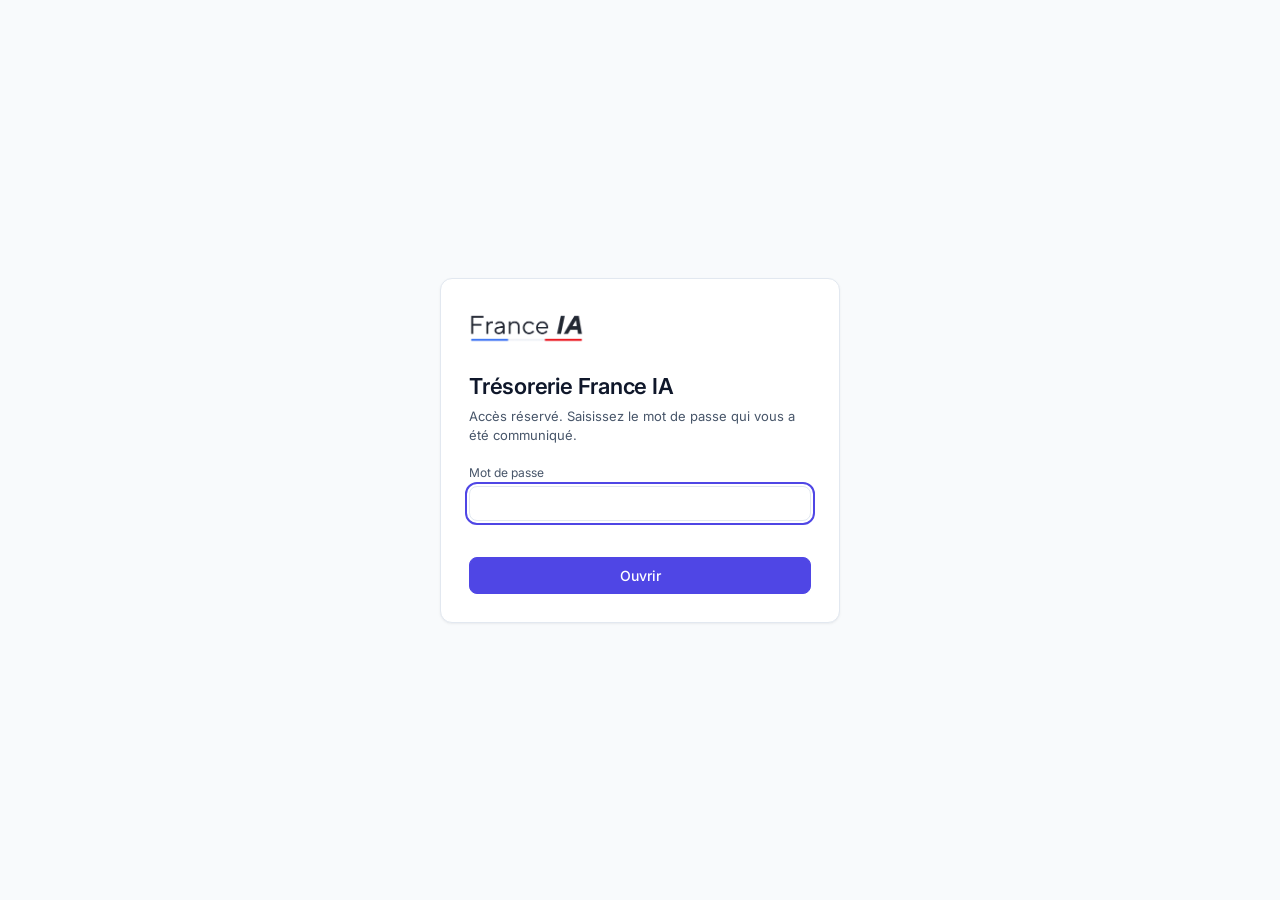
<file: index.html>
<!doctype html>
<html lang="fr">
<head>
<meta charset="utf-8">
<meta name="viewport" content="width=device-width, initial-scale=1">
<meta name="robots" content="noindex, nofollow">
<title>Trésorerie France IA</title>
<link rel="icon" href="assets/logo-france-ia.webp">
<link rel="preconnect" href="https://fonts.googleapis.com">
<link rel="stylesheet" href="https://fonts.googleapis.com/css2?family=Inter:wght@400;500;600;700&display=swap">
<link rel="stylesheet" href="style.css?v=3">
</head>
<body>
<!-- Écran de verrouillage : tout le contenu est chiffré (data.enc), il ne s'ouvre qu'avec le mot de passe. -->
<div id="verrou" class="verrou">
  <form class="carte" id="form-verrou" autocomplete="off">
    <img src="assets/logo-france-ia.webp" alt="France IA">
    <h1 class="page">Trésorerie France IA</h1>
    <p class="contrat">Accès réservé. Saisissez le mot de passe qui vous a été communiqué.</p>
    <label for="mdp">Mot de passe</label>
    <input class="champ" id="mdp" type="password" autocomplete="current-password" required>
    <div class="err" id="err-verrou" role="alert"></div>
    <button class="btn primaire" type="submit" style="width:100%;margin-top:8px">Ouvrir</button>
  </form>
</div>

<!-- Première mise en place (une seule fois, par Olivier) : les clés sont créées dans le navigateur ; le mot de passe ne quitte jamais cet écran. -->
<div id="installation" class="verrou hidden">
  <form class="carte" id="form-installation" autocomplete="off" style="max-width:460px">
    <img src="assets/logo-france-ia.webp" alt="France IA">
    <h1 class="page">Mise en place de l'accès</h1>
    <p class="contrat">Deux secrets, créés ici et jamais transmis : le mot de passe de consultation (à partager avec Tanguy et l'équipe) et votre code d'édition (pour vous seul : il ouvre le détail nominatif et permet d'enregistrer vos décisions dans l'Excel).</p>
    <label for="i-mdp">Mot de passe de consultation (12 caractères minimum)</label>
    <input class="champ" id="i-mdp" type="password" minlength="12" required>
    <label for="i-mdp2">Confirmer le mot de passe</label>
    <input class="champ" id="i-mdp2" type="password" minlength="12" required>
    <label for="i-code">Code d'édition (10 caractères minimum, différent du mot de passe)</label>
    <input class="champ" id="i-code" type="password" minlength="10" required>
    <label for="i-code2">Confirmer le code d'édition</label>
    <input class="champ" id="i-code2" type="password" minlength="10" required>
    <div class="err" id="err-installation" role="alert"></div>
    <button class="btn primaire" type="submit" style="width:100%;margin-top:8px">Créer les clés</button>
  </form>
</div>

<div id="appli" class="hidden">
  <aside class="nav" id="nav" aria-label="Navigation">
    <div class="nav-logo"><img src="assets/logo-france-ia.webp" alt="France IA"><span>Trésorerie</span></div>
    <nav>
      <p class="nav-g nav-cockpit">Cockpit</p>
      <a class="nav-cockpit" href="#/cockpit" data-v="cockpit"><svg viewBox="0 0 20 20" aria-hidden="true"><path d="M3 16h14M5 13l3-4 3 2 4-6"/></svg>Vue d'ensemble</a>
      <a class="nav-cockpit" href="#/budget" data-v="budget"><svg viewBox="0 0 20 20" aria-hidden="true"><path d="M4 16V8m4 8V4m4 12v-6m4 6v-3"/></svg>Réel et BP</a>
      <a class="nav-cockpit" href="#/transactions" data-v="transactions"><svg viewBox="0 0 20 20" aria-hidden="true"><path d="M4 7h11l-3-3M16 13H5l3 3"/></svg>Transactions</a>
      <a class="nav-cockpit" href="#/factures" data-v="factures"><svg viewBox="0 0 20 20" aria-hidden="true"><path d="M5 3h7l3 3v11H5zM8 9h5M8 12h5"/></svg>Factures clients</a>
      <a class="nav-cockpit" href="#/rapprochement" data-v="rapprochement"><svg viewBox="0 0 20 20" aria-hidden="true"><path d="M7 10a3 3 0 0 1 3-3h4a3 3 0 0 1 0 6h-1M13 10a3 3 0 0 1-3 3H6a3 3 0 0 1 0-6h1"/></svg>Rapprochement</a>
      <a class="nav-cockpit" href="#/justificatifs" data-v="justificatifs"><svg viewBox="0 0 20 20" aria-hidden="true"><path d="M6 10l3 3 5-6M4 3h12v14H4z"/></svg>Justificatifs<span class="nav-n" id="n-justif"></span></a>
      <a class="nav-cockpit" href="#/economies" data-v="economies"><svg viewBox="0 0 20 20" aria-hidden="true"><path d="M10 3v14M13.5 6.5C13 5 11.7 4.5 10 4.5S6.5 5.3 6.5 7s1.5 2.3 3.5 2.8 3.8 1 3.8 2.9-1.6 2.8-3.8 2.8-3.5-.7-4-2.2"/></svg>Économies</a>
      <p class="nav-g">Classeur (vision Excel)</p>
      <a href="#/retenir" data-v="retenir">À retenir</a>
      <a href="#/pilotage" data-v="pilotage">Pilotage</a>
      <a href="#/synthese" data-v="synthese">Synthèse</a>
      <a href="#/tresorerie" data-v="tresorerie">Trésorerie</a>
      <a href="#/cr" data-v="cr">Compte de résultat</a>
      <a href="#/bilan" data-v="bilan">Bilan</a>
      <a href="#/commercial" data-v="commercial">Commercial</a>
      <a href="#/bp" data-v="bp">BP</a>
      <a href="#/hypotheses" data-v="hypotheses">Hypothèses</a>
      <a href="#/bdq" data-v="bdq">BD Qonto</a>
      <a href="#/bdf" data-v="bdf">BD Factures</a>
      <a href="#/bdw" data-v="bdw">BD Wedof</a>
      <a href="#/bdb" data-v="bdb">BD Bibby</a>
      <a href="#/bdp" data-v="bdp">BD Paie</a>
      <a href="#/bdv" data-v="bdv">BD Ventes</a>
    </nav>
    <div class="nav-pied">
      <button class="nav-acces" id="btn-acces" type="button"><span id="acces-l">Vue équipe</span><small id="acces-s">Ouvrir l'accès complet</small></button>
      <button class="btn-lien" id="btn-quitter" type="button">Verrouiller</button>
    </div>
  </aside>
  <div class="zone">
    <header class="barre">
      <button class="btn-ic menu" id="btn-menu" type="button" aria-label="Menu"><svg viewBox="0 0 20 20" aria-hidden="true"><path d="M3 6h14M3 10h14M3 14h14"/></svg></button>
      <div class="periode" id="periode" role="group" aria-label="Période"></div>
      <div class="recherche">
        <svg viewBox="0 0 20 20" aria-hidden="true"><circle cx="9" cy="9" r="5"/><path d="m13 13 4 4"/></svg>
        <input id="q" type="search" placeholder="Rechercher une transaction, un fournisseur, une catégorie" autocomplete="off" aria-label="Rechercher">
        <kbd>/</kbd>
        <div class="q-res hidden" id="q-res" role="listbox"></div>
      </div>
      <span class="live" id="live"></span><span class="maj" id="arrete"></span>
    </header>
    <main id="vue" tabindex="-1"></main>
    <footer class="pied" id="pied"></footer>
  </div>
  <aside class="tiroir" id="tiroir" aria-hidden="true" aria-label="Détail">
    <div class="tiroir-h"><div id="tiroir-t"></div><button class="btn-ic" id="tiroir-x" type="button" aria-label="Fermer"><svg viewBox="0 0 20 20" aria-hidden="true"><path d="M5 5l10 10M15 5 5 15"/></svg></button></div>
    <div class="tiroir-c" id="tiroir-c"></div>
  </aside>
  <div class="voile hidden" id="voile"></div>
  <dialog id="dlg-code">
    <form method="dialog" id="form-code">
      <h2>Accès complet et édition</h2>
      <p class="contrat">Votre code d'édition ouvre le détail nominatif (salaires, freelances, clients) et permet d'enregistrer vos décisions dans l'Excel. Il ne quitte pas ce navigateur.</p>
      <label for="code">Code d'édition</label>
      <input class="champ" id="code" type="password" autocomplete="off" required>
      <div class="err" id="err-code" role="alert"></div>
      <div class="dlg-b"><button class="btn" value="annuler" type="button" id="code-annuler">Annuler</button><button class="btn primaire" type="submit">Ouvrir</button></div>
    </form>
  </dialog>
  <div class="toast hidden" id="toast" role="status"></div>
</div>
<script src="config.js?v=3"></script>
<script src="engine.js?v=3"></script>
<script src="crypto.js?v=3"></script>
<script src="charts.js?v=3"></script>
<script src="app.js?v=3"></script>
</body>
</html>
</file>
<file: style.css>
/* Trésorerie France IA : langage visuel de l'espace apprenant et de DELIV'IA (Inter, échelle slate, indigo d'action,
   surfaces blanches à ombre en cheveu). Navigation latérale, barre de période, tiroir de détail. */
:root {
  --ink-900: #0f172a; --ink-700: #334155; --ink-500: #475569; --ink-400: #64748b; --ink-300: #94a3b8;
  --surface-0: #ffffff; --surface-50: #f8fafc; --surface-100: #f1f5f9; --surface-200: #e2e8f0; --surface-300: #cbd5e1;
  --brand-600: #4f46e5; --brand-700: #4338ca; --brand-50: #eef2ff; --brand-100: #e0e7ff;
  --warning-50: #fffbeb; --warning-200: #fde68a; --warning-700: #b45309;
  --success-50: #ecfdf5; --success-200: #a7f3d0; --success-700: #047857;
  --error-50: #fff1f2; --error-200: #fecdd3; --error-600: #e11d48; --error-700: #be123c;
  --s-enc: #2a78d6; --s-dec: #eb6834; --s-treso: #4f46e5; --s-plan: #eb6834; --s-ref: #94a3b8; --s-pos: #2a78d6; --s-neg: #e34948;
  --radius-carte: 0.75rem; --radius-controle: 0.5rem;
  --shadow-carte: 0 1px 3px 0 rgb(15 23 42 / 0.05), 0 1px 2px -1px rgb(15 23 42 / 0.05);
  --font: "Inter", ui-sans-serif, system-ui, -apple-system, "Segoe UI", sans-serif;
  --nav-w: 236px;
}
* { box-sizing: border-box; }
html, body { margin: 0; padding: 0; }
body { background: var(--surface-50); color: var(--ink-900); font-family: var(--font); font-size: 14px; line-height: 1.5; -webkit-font-smoothing: antialiased; }
button, input, select, textarea { font: inherit; color: inherit; }
a { color: var(--brand-600); text-decoration: none; }
a:hover { text-decoration: underline; }
svg { flex-shrink: 0; }
.num { font-variant-numeric: tabular-nums; }
.muted { color: var(--ink-400); }
.small { font-size: 12px; }
.hidden { display: none !important; }
.pos { color: var(--success-700); } .neg { color: var(--error-700); }
:focus-visible { outline: 2px solid var(--brand-600); outline-offset: 2px; }
@media (prefers-reduced-motion: reduce) { * { transition: none !important; animation: none !important; } }

/* ---------------------------------------------------------------- coque */
#appli { display: flex; min-height: 100vh; }
.nav { width: var(--nav-w); flex: 0 0 var(--nav-w); background: var(--surface-0); border-right: 1px solid var(--surface-200); position: sticky; top: 0; height: 100vh; display: flex; flex-direction: column; z-index: 30; }
.nav-logo { display: flex; align-items: center; gap: 10px; padding: 18px 18px 12px; font-weight: 600; }
.nav-logo img { height: 26px; }
.nav-logo span { color: var(--ink-500); font-size: 13px; border-left: 1px solid var(--surface-200); padding-left: 10px; }
.nav nav { padding: 4px 10px; overflow-y: auto; flex: 1; }
.nav-g { margin: 16px 10px 4px; font-size: 12px; color: var(--ink-400); font-weight: 500; }
.nav a { display: flex; align-items: center; gap: 10px; padding: 7px 10px; border-radius: var(--radius-controle); color: var(--ink-700); font-weight: 500; text-decoration: none; }
.nav a svg { width: 18px; height: 18px; fill: none; stroke: currentColor; stroke-width: 1.6; stroke-linecap: round; stroke-linejoin: round; color: var(--ink-400); }
.nav a:hover { background: var(--surface-100); }
.nav a[aria-current="page"] { background: var(--brand-50); color: var(--brand-700); }
.nav a[aria-current="page"] svg { color: var(--brand-600); }
.nav-n { margin-left: auto; font-size: 11px; font-weight: 600; background: var(--warning-50); color: var(--warning-700); border-radius: 999px; padding: 0 7px; }
.nav-n:empty { display: none; }
.nav-pied { padding: 12px; border-top: 1px solid var(--surface-200); display: flex; flex-direction: column; gap: 6px; }
.nav-acces { text-align: left; border: 1px solid var(--surface-200); background: var(--surface-50); border-radius: var(--radius-controle); padding: 8px 10px; cursor: pointer; display: flex; flex-direction: column; }
.nav-acces span { font-weight: 600; font-size: 13px; }
.nav-acces small { color: var(--ink-400); font-size: 12px; }
.nav-acces.complet { background: var(--brand-50); border-color: var(--brand-100); }
.nav-acces.complet span { color: var(--brand-700); }
.btn-lien { border: 0; background: none; color: var(--ink-400); text-align: left; padding: 4px 10px; cursor: pointer; font-size: 13px; }
.btn-lien:hover { color: var(--ink-700); }
.zone { flex: 1; min-width: 0; display: flex; flex-direction: column; }
.barre { position: sticky; top: 0; z-index: 20; display: flex; align-items: center; gap: 12px; padding: 10px 24px; background: rgb(248 250 252 / 0.92); backdrop-filter: blur(8px); border-bottom: 1px solid var(--surface-200); }
.btn-ic { border: 0; background: none; width: 34px; height: 34px; border-radius: var(--radius-controle); display: inline-flex; align-items: center; justify-content: center; cursor: pointer; color: var(--ink-500); }
.btn-ic:hover { background: var(--surface-100); }
.btn-ic svg { width: 18px; height: 18px; fill: none; stroke: currentColor; stroke-width: 1.8; stroke-linecap: round; }
.menu { display: none; }
.periode { display: flex; gap: 6px; align-items: center; flex-wrap: wrap; }
.periode select { border: 1px solid var(--surface-200); background: var(--surface-0); border-radius: var(--radius-controle); padding: 6px 8px; font-size: 13px; }
.recherche { position: relative; flex: 1; max-width: 520px; margin-left: auto; display: flex; align-items: center; }
.recherche > svg { position: absolute; left: 10px; width: 16px; height: 16px; fill: none; stroke: var(--ink-400); stroke-width: 1.8; stroke-linecap: round; }
.recherche input { width: 100%; border: 1px solid var(--surface-200); border-radius: var(--radius-controle); padding: 7px 36px 7px 32px; background: var(--surface-0); }
.recherche kbd { position: absolute; right: 8px; font-size: 11px; color: var(--ink-400); border: 1px solid var(--surface-200); border-radius: 4px; padding: 0 5px; background: var(--surface-50); }
.q-res { position: absolute; top: 40px; left: 0; right: 0; background: var(--surface-0); border: 1px solid var(--surface-200); border-radius: var(--radius-carte); box-shadow: 0 12px 32px rgb(15 23 42 / .14); max-height: 70vh; overflow-y: auto; padding: 6px; }
.q-res button { display: flex; width: 100%; gap: 10px; justify-content: space-between; align-items: baseline; border: 0; background: none; text-align: left; padding: 7px 10px; border-radius: 6px; cursor: pointer; }
.q-res button:hover, .q-res button.on { background: var(--surface-100); }
.q-res .g { font-size: 12px; color: var(--ink-400); padding: 6px 10px 2px; }
.maj { font-size: 12px; color: var(--ink-400); white-space: nowrap; }
main { padding: 22px 24px 64px; max-width: 1360px; width: 100%; }
main:focus { outline: none; }
.pied { padding: 0 24px 28px; color: var(--ink-400); font-size: 12px; max-width: 1360px; }

/* ---------------------------------------------------------------- briques */
h1.page { font-size: 22px; font-weight: 600; margin: 0 0 4px; letter-spacing: -0.01em; }
p.contrat { margin: 0 0 18px; color: var(--ink-500); font-size: 13px; max-width: 760px; }
h2 { font-size: 15px; font-weight: 600; margin: 0 0 12px; }
h3 { font-size: 13px; font-weight: 600; margin: 0 0 8px; color: var(--ink-700); }
.carte { background: var(--surface-0); border-radius: var(--radius-carte); box-shadow: var(--shadow-carte); border: 1px solid var(--surface-200); padding: 18px 20px; min-width: 0; }
.carte.plate { box-shadow: none; }
.grille { display: grid; gap: 14px; }
.g4 { grid-template-columns: repeat(4, minmax(0, 1fr)); }
.g3 { grid-template-columns: repeat(3, minmax(0, 1fr)); }
.g2 { grid-template-columns: repeat(2, minmax(0, 1fr)); }
.g21 { grid-template-columns: minmax(0, 2fr) minmax(0, 1fr); }
.section { margin-top: 18px; }
.entete { display: flex; align-items: flex-end; justify-content: space-between; gap: 16px; flex-wrap: wrap; margin-bottom: 14px; }
.entete p.contrat { margin-bottom: 0; }
.kpi .lab { font-size: 12px; color: var(--ink-500); }
.kpi .val { font-size: 24px; font-weight: 600; margin-top: 4px; font-variant-numeric: tabular-nums; letter-spacing: -0.01em; }
.kpi .val.est { color: var(--ink-700); }
.kpi .sub { font-size: 12px; color: var(--ink-400); margin-top: 2px; }
.kpi { display: flex; flex-direction: column; }
.kpi .spark { margin-top: 8px; }
.chip { display: inline-flex; align-items: center; gap: 6px; font-size: 12px; font-weight: 600; padding: 2px 9px; border-radius: 999px; background: var(--surface-100); color: var(--ink-500); white-space: nowrap; }
.chip.ok { background: var(--success-50); color: var(--success-700); }
.chip.ko { background: var(--error-50); color: var(--error-700); }
.chip.warn { background: var(--warning-50); color: var(--warning-700); }
.chip.brand { background: var(--brand-50); color: var(--brand-700); }
.chip svg { width: 12px; height: 12px; fill: none; stroke: currentColor; stroke-width: 2; }
ul.liste { margin: 0; padding-left: 18px; } ul.liste li { margin: 5px 0; }
.btn { border: 1px solid var(--surface-200); background: var(--surface-0); color: var(--ink-700); padding: 7px 12px; border-radius: var(--radius-controle); font-weight: 500; cursor: pointer; white-space: nowrap; }
.btn:hover { background: var(--surface-50); }
.btn.primaire { background: var(--brand-600); border-color: var(--brand-600); color: #fff; }
.btn.primaire:hover { background: var(--brand-700); }
.btn.petit { padding: 4px 9px; font-size: 12px; }
.btn:disabled { opacity: .5; cursor: not-allowed; }
input.champ, select.champ { border: 1px solid var(--surface-200); border-radius: var(--radius-controle); padding: 6px 8px; background: var(--surface-0); width: 100%; }
input.champ.num { text-align: right; }
input.modifie, select.modifie { background: var(--brand-50); border-color: #c7d2fe; }
.bandeau { border-radius: var(--radius-carte); padding: 10px 14px; font-size: 13px; margin-bottom: 14px; }
.bandeau.warn { background: var(--warning-50); color: var(--warning-700); }
.bandeau.info { background: var(--brand-50); color: var(--brand-700); }
.bandeau.ok { background: var(--success-50); color: var(--success-700); }
.bandeau.ko { background: var(--error-50); color: var(--error-700); }
.seg { display: inline-flex; border: 1px solid var(--surface-200); border-radius: var(--radius-controle); overflow: hidden; background: var(--surface-0); }
.seg button { border: 0; background: none; padding: 6px 12px; cursor: pointer; color: var(--ink-500); font-size: 13px; }
.seg button + button { border-left: 1px solid var(--surface-200); }
.seg button[aria-pressed="true"] { background: var(--brand-600); color: #fff; }
.outils { display: flex; flex-wrap: wrap; gap: 8px; align-items: center; margin: 0 0 12px; }
.outils .champ { width: auto; }
.outils .btn { font-size: 13px; padding: 6px 12px; }
.lien-ext { display: inline-flex; align-items: center; gap: 4px; font-weight: 500; }
.lien-ext svg { width: 12px; height: 12px; fill: none; stroke: currentColor; stroke-width: 2; }

/* à faire */
.afaire { display: grid; grid-template-columns: repeat(4, minmax(0, 1fr)); gap: 12px; margin-bottom: 14px; }
.afaire a { display: flex; flex-direction: column; gap: 2px; padding: 12px 14px; border-radius: var(--radius-carte); background: var(--surface-0); border: 1px solid var(--surface-200); color: var(--ink-900); text-decoration: none; }
.afaire a:hover { border-color: var(--brand-100); background: var(--brand-50); }
.afaire strong { font-size: 18px; font-variant-numeric: tabular-nums; }
.afaire span { font-size: 12px; color: var(--ink-500); }
.afaire em { font-style: normal; font-size: 12px; color: var(--brand-700); margin-top: 4px; }

/* ---------------------------------------------------------------- tableaux */
.tab-wrap { overflow: auto; border-radius: var(--radius-carte); background: var(--surface-0); border: 1px solid var(--surface-200); max-height: calc(100vh - 210px); }
.tab-wrap.libre { max-height: none; }
table.t { border-collapse: separate; border-spacing: 0; width: max-content; min-width: 100%; font-size: 13px; }
table.t th, table.t td { padding: 6px 10px; border-bottom: 1px solid var(--surface-100); white-space: nowrap; }
table.t thead th { position: sticky; top: 0; background: var(--surface-50); color: var(--ink-500); font-weight: 600; font-size: 12px; text-align: right; z-index: 2; border-bottom: 1px solid var(--surface-200); }
table.t th:first-child, table.t td:first-child { position: sticky; left: 0; background: var(--surface-0); text-align: left; z-index: 1; min-width: 280px; max-width: 380px; white-space: normal; }
table.t thead th:first-child { background: var(--surface-50); z-index: 3; }
table.t td { text-align: right; font-variant-numeric: tabular-nums; color: var(--ink-700); }
table.t td.g { text-align: left; }
table.t tr.band td { background: var(--surface-100); font-weight: 600; color: var(--ink-700); text-align: left; font-size: 12px; }
table.t tr.band td:first-child { background: var(--surface-100); }
table.t tr.l1 td { font-weight: 600; color: var(--ink-900); }
table.t tr.l1 td:first-child { padding-left: 6px; }
table.t tr.l2 td:first-child { padding-left: 26px; }
table.t tr.l3 td:first-child { padding-left: 48px; color: var(--ink-500); }
table.t tr.l3 td { color: var(--ink-500); }
table.t tr.total td { font-weight: 600; background: var(--surface-50); color: var(--ink-900); }
table.t tr.total td:first-child { background: var(--surface-50); }
table.t th.est, table.t td.est { color: var(--ink-400); font-style: italic; }
table.t td.neg { color: var(--error-700); }
table.t td.cl { cursor: pointer; }
table.t td.cl:hover { background: var(--brand-50); color: var(--brand-700); }
table.t tr:hover td:first-child { background: var(--surface-50); }
.tog { display: inline-flex; width: 18px; height: 18px; align-items: center; justify-content: center; color: var(--ink-400); margin-right: 4px; cursor: pointer; border: 0; background: none; padding: 0; border-radius: 4px; vertical-align: -3px; }
.tog:hover { background: var(--surface-200); color: var(--ink-700); }
.tog svg { width: 12px; height: 12px; fill: none; stroke: currentColor; stroke-width: 1.8; stroke-linecap: round; stroke-linejoin: round; }
.tog-sp { display: inline-block; width: 22px; }
table.t tbody tr.sel td { background: var(--brand-50); }
.vide { padding: 28px; text-align: center; color: var(--ink-400); }
.liste-t { width: 100%; border-collapse: collapse; font-size: 13px; }
.liste-t th { text-align: left; font-size: 12px; color: var(--ink-500); font-weight: 600; padding: 8px 10px; border-bottom: 1px solid var(--surface-200); position: sticky; top: 0; background: var(--surface-50); }
.liste-t td { padding: 8px 10px; border-bottom: 1px solid var(--surface-100); vertical-align: middle; }
.liste-t td.r, .liste-t th.r { text-align: right; font-variant-numeric: tabular-nums; }
.liste-t tbody tr { cursor: pointer; }
.liste-t tbody tr:hover td { background: var(--surface-50); }
.cp { font-weight: 500; color: var(--ink-900); }
.sous { display: block; font-size: 12px; color: var(--ink-400); }
.ico-j { display: inline-flex; width: 18px; height: 18px; border-radius: 999px; align-items: center; justify-content: center; }
.ico-j svg { width: 12px; height: 12px; fill: none; stroke: currentColor; stroke-width: 2.2; stroke-linecap: round; }
.ico-j.ok { background: var(--success-50); color: var(--success-700); }
.ico-j.ko { background: var(--warning-50); color: var(--warning-700); }

/* ---------------------------------------------------------------- graphiques */
.ch { position: relative; width: 100%; }
.ch-svg { display: block; width: 100%; height: auto; overflow: visible; }
.ch-grid { stroke: var(--surface-200); stroke-width: 1; }
.ch-zero { stroke: var(--surface-300); stroke-width: 1; }
.ch-ax { font-size: 11px; fill: var(--ink-400); font-family: var(--font); }
.ch-line { fill: none; stroke-linecap: round; stroke-linejoin: round; }
.ch-fc { fill: var(--surface-50); }
.ch-fc-l { fill: var(--ink-400); }
.ch-thr { stroke: var(--ink-700); stroke-width: 1.2; stroke-dasharray: 2 4; }
.ch-thr-l { fill: var(--ink-700); font-weight: 500; }
.ch-cross { stroke: var(--ink-300); stroke-width: 1; }
.ch-dot { stroke: #fff; stroke-width: 2; }
.ch-hit { fill: transparent; }
.ch-colhit { fill: transparent; }
.ch-col.on .ch-colhit { fill: var(--surface-100); }
.ch-bar.muted { opacity: .45; }
.ch-tip { position: absolute; display: none; pointer-events: none; background: var(--ink-900); color: #fff; border-radius: 8px; padding: 8px 10px; font-size: 12px; z-index: 5; min-width: 140px; box-shadow: 0 8px 24px rgb(15 23 42 / .25); }
.ch-tip-t { color: var(--ink-300); margin-bottom: 4px; }
.ch-tip-r { display: flex; align-items: baseline; gap: 6px; white-space: nowrap; }
.ch-tip-r strong { font-variant-numeric: tabular-nums; }
.ch-tip-l { color: var(--ink-300); }
.ch-key { display: inline-block; width: 12px; border-top: 2px solid; transform: translateY(-3px); }
.ch-key.dash { border-top-style: dashed; }
.legende { display: flex; gap: 16px; font-size: 12px; color: var(--ink-500); margin: 0 0 8px; flex-wrap: wrap; align-items: center; }
.legende i { display: inline-block; width: 14px; height: 0; border-top: 2px solid; margin-right: 6px; vertical-align: middle; }
.legende i.dash { border-top-style: dashed; }
.legende i.blk { height: 10px; border: 0; border-radius: 2px; }
.legende label { display: inline-flex; align-items: center; gap: 4px; cursor: pointer; }
.ch-h { display: flex; flex-direction: column; gap: 2px; }
.hb-row { display: grid; grid-template-columns: minmax(120px, 46%) 1fr auto; align-items: center; gap: 10px; padding: 5px 6px; border: 0; background: none; text-align: left; border-radius: 6px; width: 100%; }
button.hb-row { cursor: pointer; }
button.hb-row:hover { background: var(--surface-50); }
.hb-l { font-size: 13px; color: var(--ink-700); line-height: 1.3; overflow: hidden; display: -webkit-box; -webkit-line-clamp: 2; -webkit-box-orient: vertical; }
.hb-t { height: 8px; background: var(--surface-100); border-radius: 4px; overflow: hidden; }
.hb-b { display: block; height: 100%; border-radius: 4px; }
.hb-v { font-size: 13px; font-weight: 600; min-width: 64px; text-align: right; }
.hb-s { grid-column: 1 / -1; font-size: 12px; color: var(--ink-400); margin-top: -4px; }

/* ---------------------------------------------------------------- tiroir */
.tiroir { position: fixed; top: 0; right: 0; height: 100vh; width: min(560px, 100vw); background: var(--surface-0); border-left: 1px solid var(--surface-200); transform: translateX(100%); transition: transform .18s ease-out, visibility 0s .18s; visibility: hidden; z-index: 50; display: flex; flex-direction: column; }
.tiroir.ouvert { transform: none; visibility: visible; transition: transform .18s ease-out; box-shadow: -16px 0 40px rgb(15 23 42 / .12); }
.tiroir-h { display: flex; justify-content: space-between; align-items: flex-start; gap: 12px; padding: 18px 20px 12px; border-bottom: 1px solid var(--surface-200); }
.tiroir-h h2 { margin: 0; font-size: 16px; }
.tiroir-h p { margin: 2px 0 0; color: var(--ink-500); font-size: 13px; }
.tiroir-c { padding: 14px 20px 28px; overflow-y: auto; flex: 1; }
.tiroir dl { display: grid; grid-template-columns: 130px 1fr; gap: 6px 12px; margin: 0 0 16px; font-size: 13px; }
.tiroir dt { color: var(--ink-400); }
.tiroir dd { margin: 0; }
.voile { position: fixed; inset: 0; background: rgb(15 23 42 / .18); z-index: 40; }
dialog { border: 0; border-radius: var(--radius-carte); padding: 24px; width: min(420px, calc(100vw - 32px)); box-shadow: 0 20px 50px rgb(15 23 42 / .25); }
dialog::backdrop { background: rgb(15 23 42 / .35); }
dialog h2 { margin-bottom: 6px; }
dialog label { display: block; font-size: 12px; color: var(--ink-500); margin: 10px 0 4px; }
.dlg-b { display: flex; justify-content: flex-end; gap: 8px; margin-top: 16px; }
.toast { position: fixed; bottom: 20px; left: 50%; transform: translateX(-50%); background: var(--ink-900); color: #fff; padding: 10px 16px; border-radius: 10px; font-size: 13px; z-index: 60; box-shadow: 0 10px 30px rgb(15 23 42 / .3); max-width: calc(100vw - 32px); }

/* écran de verrouillage */
.verrou { min-height: 100vh; display: flex; align-items: center; justify-content: center; padding: 20px; }
.verrou .carte { width: 100%; max-width: 400px; padding: 28px; }
.verrou img { height: 40px; margin-bottom: 18px; }
.verrou label { display: block; font-size: 12px; color: var(--ink-500); margin: 12px 0 4px; }
.err { color: var(--error-700); font-size: 13px; margin-top: 10px; min-height: 18px; }

/* pilotage */
table.t.dec-table td:first-child, table.t.dec-table th:first-child { min-width: 180px; }
table.t.dec-table td, table.t.dec-table th { padding: 5px 6px; }
.dec-table td { vertical-align: middle; }
.dec-table th.res { white-space: normal; min-width: 70px; width: 84px; line-height: 1.25; vertical-align: bottom; }
.dec-table input.champ, .dec-table select.champ { padding: 5px 6px; }
.verdict { font-weight: 700; }
.verdict.ok { color: var(--success-700); } .verdict.ko { color: var(--error-700); }
.sim-barre { position: sticky; bottom: 12px; z-index: 10; margin-top: 16px; display: flex; gap: 10px; align-items: center; justify-content: space-between; background: var(--ink-900); color: #fff; border-radius: var(--radius-carte); padding: 10px 14px; box-shadow: 0 6px 20px rgb(15 23 42 / .2); }
.sim-barre .btn { background: #fff; }
.plan-l { display: grid; grid-template-columns: auto 1fr auto; gap: 8px 14px; align-items: baseline; margin: 0; padding: 0; list-style: none; }
.plan-l li { display: contents; }
.plan-l .q { font-weight: 600; font-variant-numeric: tabular-nums; }
.plan-l .w { color: var(--ink-400); font-size: 12px; text-align: right; }
.opts { display: grid; grid-template-columns: repeat(3, minmax(0, 1fr)); gap: 10px; margin-top: 12px; }
.opts label { font-size: 12px; color: var(--ink-500); display: flex; flex-direction: column; gap: 4px; }

@media (max-width: 1100px) { .g4, .afaire { grid-template-columns: repeat(2, minmax(0, 1fr)); } .g21 { grid-template-columns: 1fr; } }
@media (max-width: 900px) {
  .nav { position: fixed; left: 0; transform: translateX(-100%); transition: transform .18s ease-out, visibility 0s .18s; visibility: hidden; }
  .nav.ouvert { transform: none; visibility: visible; transition: transform .18s ease-out; box-shadow: 16px 0 40px rgb(15 23 42 / .15); }
  .menu { display: inline-flex; }
  .g3, .g2 { grid-template-columns: 1fr; }
  .barre { padding: 8px 12px; flex-wrap: wrap; }
  .recherche { order: 3; max-width: none; flex-basis: 100%; }
  .maj { display: none; }
  main { padding: 16px 16px 56px; }
  .pied { padding: 0 16px 24px; }
  .opts { grid-template-columns: 1fr; }
}
@media (max-width: 560px) { .g4, .afaire { grid-template-columns: 1fr 1fr; } .kpi .val { font-size: 19px; } table.t th:first-child, table.t td:first-child { min-width: 170px; } .tiroir dl { grid-template-columns: 1fr; } }
@media print { .nav, .barre, .sim-barre, .outils, .tiroir { display: none; } body { background: #fff; } .carte, .tab-wrap { box-shadow: none; } }

/* ---------------------------------------------------------------- vision classeur (onglets façon Excel) */
.xtabs { display: flex; align-items: flex-end; gap: 2px; overflow-x: auto; scrollbar-width: thin; border-bottom: 2px solid var(--brand-600); margin: 0 0 14px; padding: 2px 2px 0; }
.xtabs button { flex: 0 0 auto; border: 1px solid var(--surface-200); border-bottom: 0; background: var(--surface-100); color: var(--ink-500); font-size: 13px; padding: 6px 14px; cursor: pointer; border-radius: 6px 6px 0 0; white-space: nowrap; }
.xtabs button:hover { background: var(--surface-0); color: var(--ink-700); }
.xtabs button[aria-pressed="true"] { background: var(--brand-600); border-color: var(--brand-600); color: #fff; font-weight: 600; }
.xtabs .bd-sep { flex: 0 0 auto; align-self: center; width: 1px; height: 18px; background: var(--surface-300); margin: 0 4px; }
.t td.lib { text-align: left; white-space: nowrap; max-width: 420px; overflow: hidden; text-overflow: ellipsis; }
.chip.cat { background: var(--surface-100); color: var(--ink-500); }
.saisie { display: inline-block; width: 9px; height: 9px; border-radius: 2px; background: #bdd7ee; border: 1px solid #8ab4d8; margin-right: 6px; vertical-align: baseline; }
.rapp-ok { border-left: 3px solid var(--success-200); }
.rapp-warn { border-left: 3px solid var(--warning-200); }

/* ---------------------------------------------------------------- V4/V5 */
body[data-version="v4"] .nav-cockpit { display: none; }
.nav a.nav-cockpit { font-weight: 500; }
td.edit { cursor: text; box-shadow: inset 0 0 0 1px #8ab4d8; background: #eef6fd; }
td.edit:hover { background: #ddebf7; }
td.pend { background: #fff7e0 !important; box-shadow: inset 0 0 0 1px var(--warning-200); }
td.pend .att { display: block; font-size: 10px; color: var(--warning-700); }
td.edit input, .edit-cell input { width: 90px; border: 1px solid var(--brand-600); border-radius: 4px; padding: 2px 4px; font: inherit; text-align: right; }
.barre-saisies { position: fixed; bottom: 14px; left: 50%; transform: translateX(-50%); z-index: 60; background: var(--ink-900); color: #fff; border-radius: 999px; padding: 8px 10px 8px 16px; display: flex; gap: 10px; align-items: center; box-shadow: 0 8px 24px rgb(15 23 42 / .35); }
.barre-saisies .btn { background: var(--brand-600); color: #fff; border: 0; }
.barre-saisies .btn.gris { background: transparent; color: var(--ink-300); }
.live { display: inline-flex; gap: 6px; align-items: center; font-size: 12px; color: var(--ink-500); }
.live .pt { width: 8px; height: 8px; border-radius: 50%; background: var(--success-700); animation: livep 2s infinite; }
@keyframes livep { 50% { opacity: .35; } }
.pres body, body.pres .nav, body.pres .topbar, body.pres .pied { display: none; }
</file>
